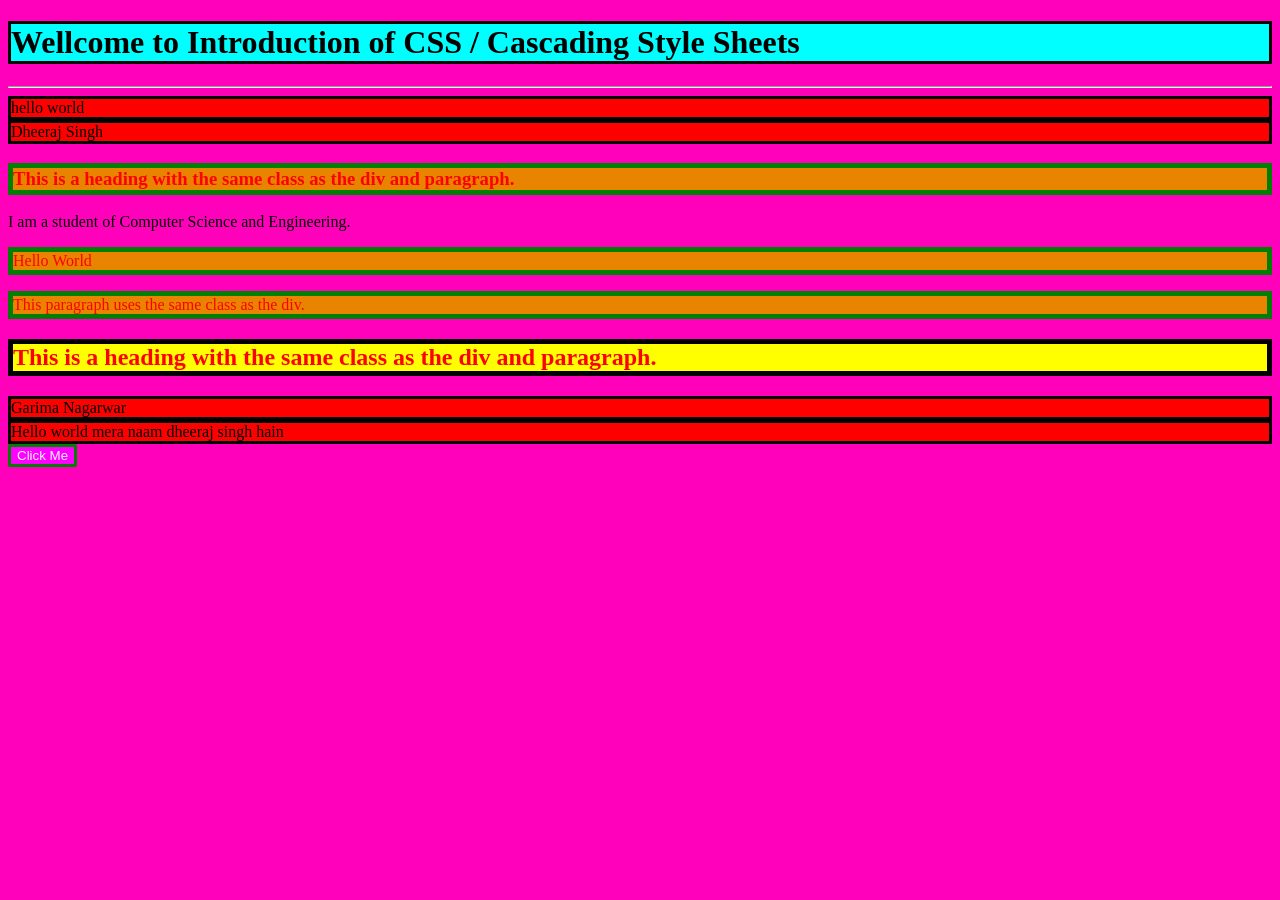
<file: introToCSS/index.html>
<!DOCTYPE html>
<html lang="en">
<head>
    <meta charset="UTF-8">
    <meta name="viewport" content="width=device-width, initial-scale=1.0">
    <title>Document</title>
    <link rel="stylesheet" href="style.css">
</head>
<body>
    <h1>Wellcome to Introduction of CSS  /  Cascading Style Sheets</h1><hr>  
    <div>
        hello world
    </div>
    <div>
        Dheeraj Singh
    </div>
    <h3 class="abc" id="Head3">This is a heading with the same class as the div and paragraph.</h3>
    <p>I am a student of Computer Science and Engineering.</p>
    <div class="abc">Hello World</div>
    <p class="abc">This paragraph uses the same class as the div.</p>

    <h2 class="abc" id="head1" style="background-color: yellow;">This is a heading with the same class as the div and paragraph.</h2>
    <div>Garima Nagarwar</div>

    <div class="dee">Hello world mera naam  dheeraj singh hain</div>
    <button  id="newButton">Click Me</button>
        
</body>
</html>
</file>
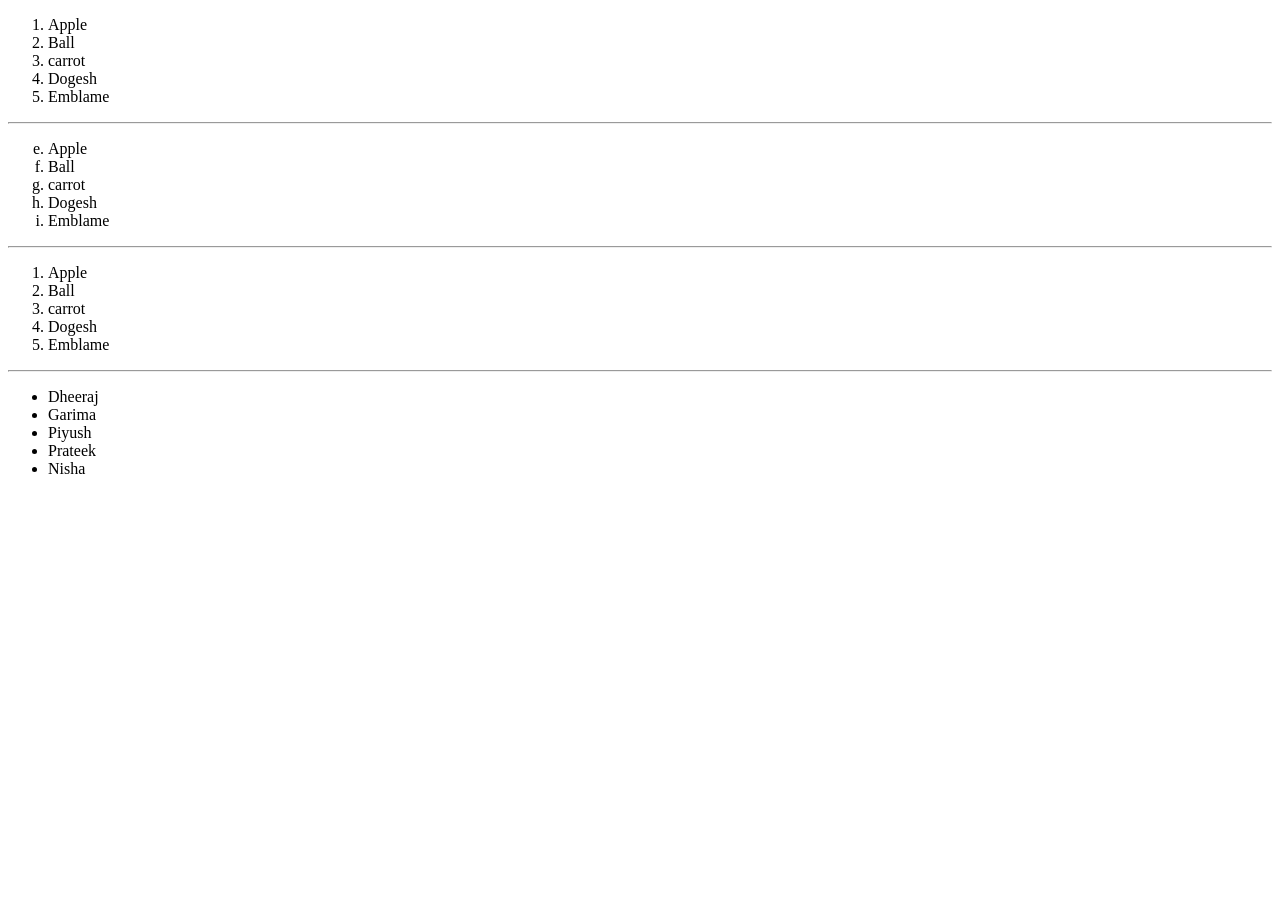
<file: basichtml/listhtml/index.html>
<!DOCTYPE html>
<html lang="en">
<head>
    <meta charset="UTF-8">
    <meta name="viewport" content="width=device-width, initial-scale=1.0">
    <title>Document</title>
</head>
<body>
    <ol>
        <li>Apple</li>
        <li>Ball</li>
        <li>carrot</li>
        <li>Dogesh</li>
        <li>Emblame</li>
    </ol>
    <hr>


    <ol type="a" start="5">
        <li>Apple</li>
        <li>Ball</li>
        <li>carrot</li>
        <li>Dogesh</li>
        <li>Emblame</li>
    </ol>
    <hr>


    <ol>
        <li>Apple</li>
        <li>Ball</li>
        <li>carrot</li>
        <li>Dogesh</li>
        <li>Emblame</li>
    </ol>
    <hr>

    <ul type="disc">
        <li>Dheeraj</li>
        <li>Garima</li>
        <li>Piyush</li>
        <li>Prateek</li>
        <li>Nisha</li>
    </ul>

    
</body>
</html>
</file>
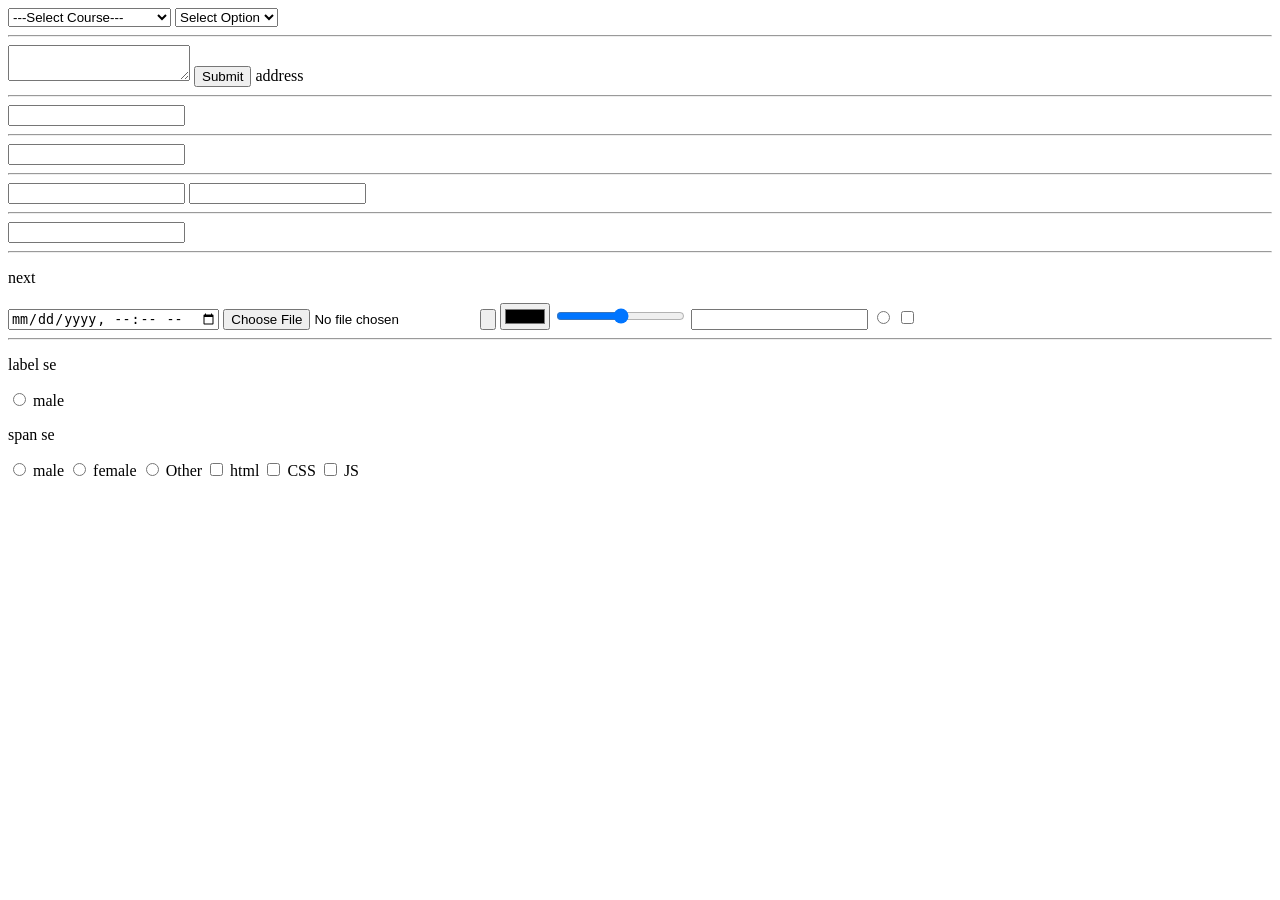
<file: basichtml/listhtml/table/form/index.html>
<!DOCTYPE html>
<html lang="en">
<head>
    <meta charset="UTF-8">
    <meta name="viewport" content="width=device-width, initial-scale=1.0">
    <title>Dheeraj</title>
</head>
<body>
    <select>
        <option value="">---Select Course---</option>
        <option value="">Full Stack Development</option>
        <option value="">Java Developer</option>
        <option value="">Python Developer</option>
       
    </select>

    <select name="City" id="city">
        <option value="">Select Option</option>
        <option value="Bpl">Bhopal</option>
        <option value="Idr">Indore</option>
        <option value="jpl">Jabalpur</option>
    </select>
    <hr>
    <textarea name="address" id="address"></textarea>
    <button>Submit</button>

    <label for="address">address</label>
    <br>
    <hr>
    <input type="text"><hr>
    <input type="password"><hr>
    <input type="email">
    <input type="number"><hr>
    <input type="search"><hr>
<p>next</p>
    <input type="datetime-local">
    <input type="file">
    <input type="button">
    <input type="color">
    <input type="range">
    <input type="url">
    <input type="radio">
    <input type="checkbox">
    <br>
    <hr>

    <p>label se</p>
    <input type="radio">
    <label for=""> male</label>
    <br>

    <p>span se</p>
    <input type="radio">
    <span>male</span>

    <input type="radio">
    <span>female</span> 

    <input type="radio">
    <span>Other</span>

    <input type="checkbox" name="Course" value="html">
    <span>html</span>

    <input type="checkbox" name="Course" value="CSS">
    <span>CSS</span>

    <input type="checkbox" name="Course" value="Js">
    <span>JS</span>





</body>
</html>
</file>
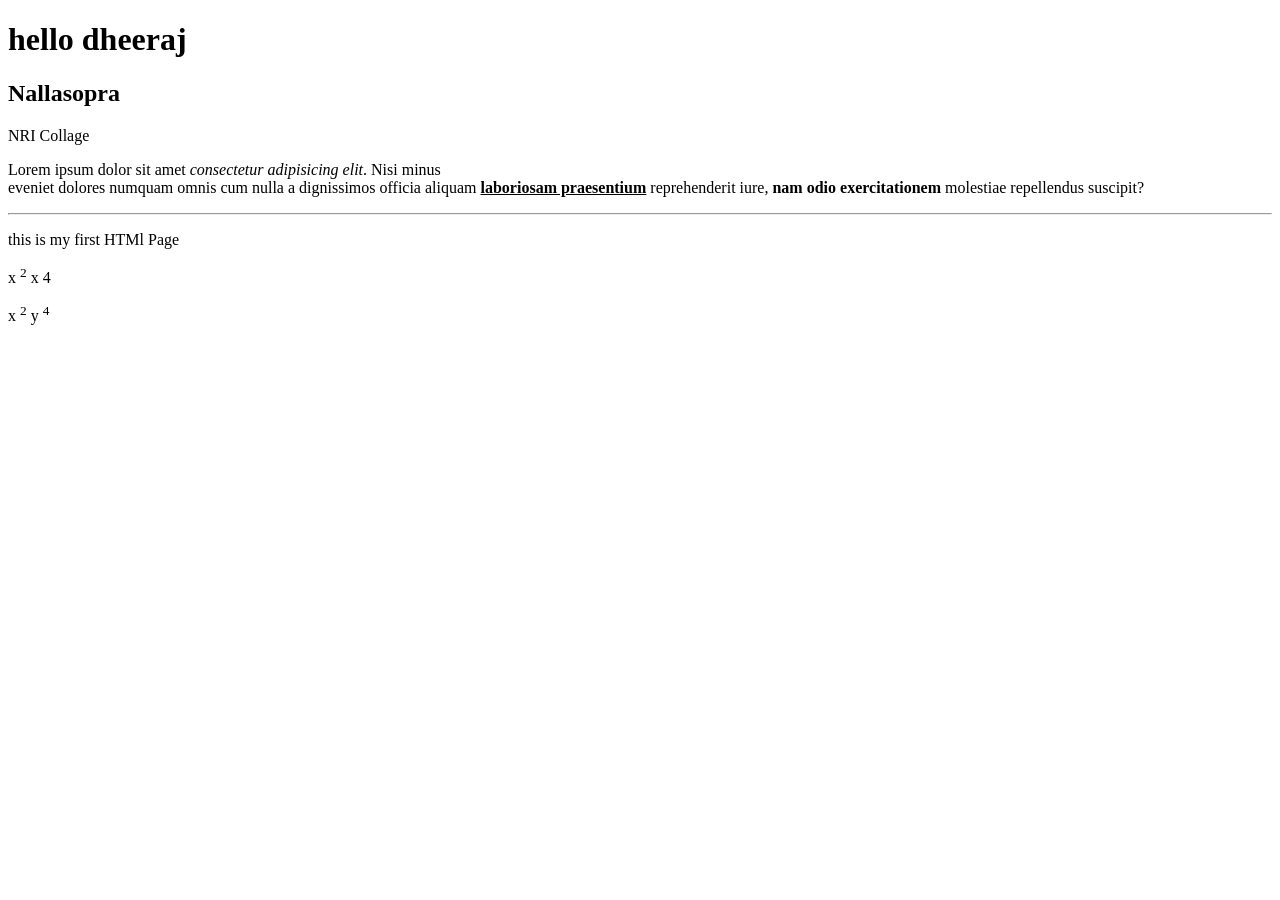
<file: basichtml/demo.html>
<!doctype html>
<html lang="en">
  <head>
    <meta charset="UTF-8" />
    <meta name="viewport" content="width=device-width, initial-scale=1.0" />
    <title>Document</title>
  </head>
  <body>
    <h1>hello dheeraj</h1>
    <h2>Nallasopra</h2>
    <p>NRI Collage</p>
    <p>
      Lorem ipsum dolor sit amet <i>consectetur adipisicing elit</i>. Nisi minus</br>
      eveniet dolores numquam omnis cum nulla a dignissimos officia aliquam
     <b><u>laboriosam praesentium</u></b>  reprehenderit iure, <b>nam odio exercitationem</b>
      molestiae repellendus suscipit?<hr>
    </p>
    this is my first HTMl Page


    <p>x <sup>2</sup> x 4</p>
    <p> x <sup>2</sup> y <sup>4</sub></p>
  </body>
</html>
</file>
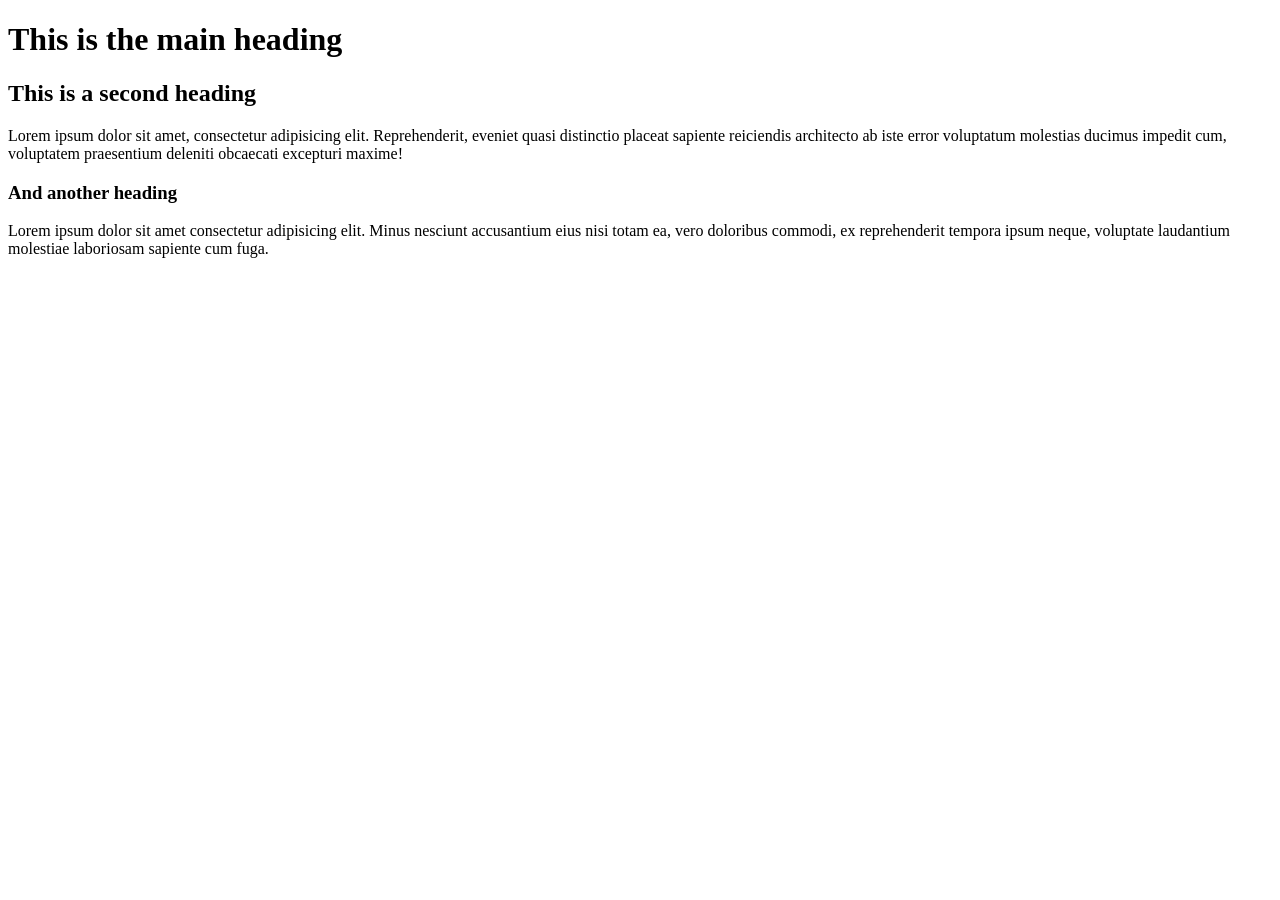
<file: basichtml/ricrSheetFirst.html>
<!doctype html>
<html lang="en">
  <head>
    <meta charset="UTF-8" />
    <meta name="viewport" content="width=device-width, initial-scale=1.0" />
    <title>Document</title>
  </head>
  <body>
    <h1>This is the main heading</h1>
    <h2>This is a second heading</h2>
    <p>
      Lorem ipsum dolor sit amet, consectetur adipisicing elit. Reprehenderit,
      eveniet quasi distinctio placeat sapiente reiciendis architecto ab iste
      error voluptatum molestias ducimus impedit cum, voluptatem praesentium
      deleniti obcaecati excepturi maxime!
    </p>

    <h3>And another heading</h3>
    <p>
      Lorem ipsum dolor sit amet consectetur adipisicing elit. Minus nesciunt
      accusantium eius nisi totam ea, vero doloribus commodi, ex reprehenderit
      tempora ipsum neque, voluptate laudantium molestiae laboriosam sapiente
      cum fuga.
    </p>
  </body>
</html>
</file>
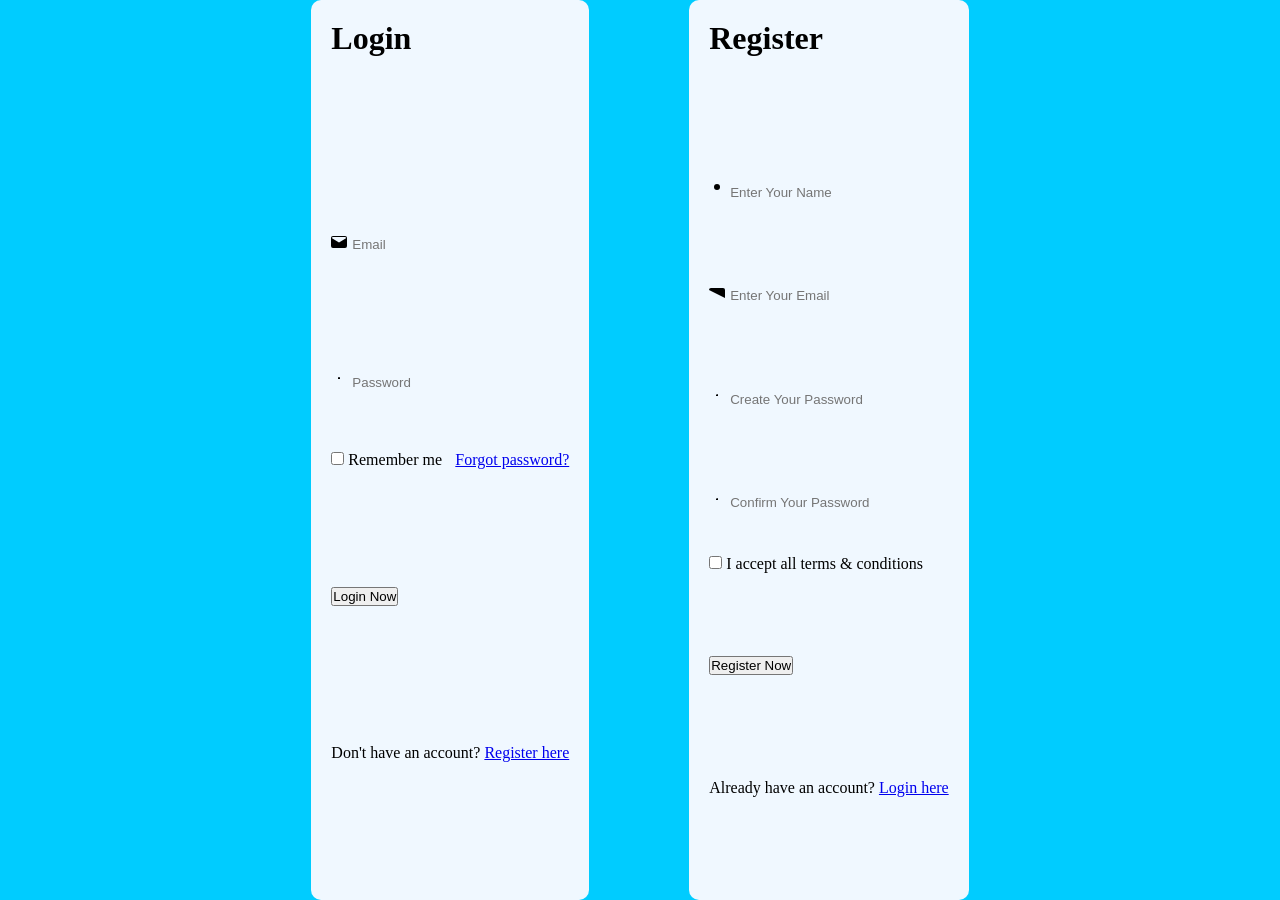
<file: introToCSS/csspractice.html>
<!doctype html>
<html lang="en">
<head>
  <meta charset="UTF-8" />
  <meta name="viewport" content="width=device-width, initial-scale=1.0" />
  <title>Login-Register</title>
  <link rel="stylesheet" href="csspractice.css" />
</head>

<body>

<div id="main">
  <div class="card" id="login">
    <h1>Login</h1>

    <div class="form-field">
      <span>
        <svg xmlns="http://www.w3.org/2000/svg" width="16" height="16" fill="currentColor" class="bi bi-envelope" viewBox="0 0 16 16">
          <path d="M0 4a2 2 0 0 1 2-2h12a2 2 0 0 1 2 2v8a2 2 0 0 1-2 2H2a2 2 0 0 1-2-2zm2-1a1 1 0 0 0-1 1v.217l7 4.2 7-4.2V4a1 1 0 0 0-1-1z"/>
        </svg>
      </span>
      <input type="email" placeholder="Email" />
    </div>

    <div class="form-field">
      <span>
        <svg xmlns="http://www.w3.org/2000/svg" width="16" height="16" fill="currentColor" class="bi bi-file-lock2" viewBox="0 0 16 16">
          <path d="M8 5a1 1 0 0 1 1 1v1H7V6a1 1 0 0 1 1-1"/>
        </svg>
      </span>
      <input type="password" placeholder="Password" />
    </div>

    <div class="terms">
      <div>
        <input type="checkbox" name="rememberMe" id="rememberMe" />
        <span>Remember me</span>
      </div>
      <a href="#">Forgot password?</a>
    </div>

    <div class="SubmitButton">
      <button id="loginNow">Login Now</button>
    </div>

    <div class="referenceLink">
      <p>Don't have an account? <a href="#">Register here</a></p>
    </div>

  </div>



  <div class="card" id="register">

    <h1>Register</h1>

    <div class="form-field">
      <span>
        <svg xmlns="http://www.w3.org/2000/svg" width="16" height="16" fill="currentColor" class="bi bi-person" viewBox="0 0 16 16">
          <path d="M8 8a3 3 0 1 0 0-6 3 3 0 0 0 0 6"/>
        </svg>
      </span>
      <input type="text" placeholder="Enter Your Name" />
    </div>

    <div class="form-field">
      <span>
        <svg xmlns="http://www.w3.org/2000/svg" width="16" height="16" fill="currentColor" class="bi bi-envelope" viewBox="0 0 16 16">
          <path d="M0 4a2 2 0 0 1 2-2h12a2 2 0 0 1 2 2v8"/>
        </svg>
      </span>
      <input type="email" placeholder="Enter Your Email" />
    </div>

    <div class="form-field">
      <span>
        <svg xmlns="http://www.w3.org/2000/svg" width="16" height="16" fill="currentColor" class="bi bi-file-lock2" viewBox="0 0 16 16">
          <path d="M8 5a1 1 0 0 1 1 1v1H7V6"/>
        </svg>
      </span>
      <input type="password" placeholder="Create Your Password" />
    </div>

    <div class="form-field">
      <span>
        <svg xmlns="http://www.w3.org/2000/svg" width="16" height="16" fill="currentColor" class="bi bi-file-lock2" viewBox="0 0 16 16">
          <path d="M8 5a1 1 0 0 1 1 1v1H7V6"/>
        </svg>
      </span>
      <input type="password" placeholder="Confirm Your Password" />
    </div>

    <div class="terms">
      <div>
        <input type="checkbox" name="rememberMe" />
        <span>I accept all terms & conditions</span>
      </div>
    </div>

    <div class="SubmitButton">
      <button id="registerNow">Register Now</button>
    </div>

    <div class="referenceLink">
      <p>Already have an account? <a href="#">Login here</a></p>
    </div>

  </div>

</div>

</body>
</html>
</file>
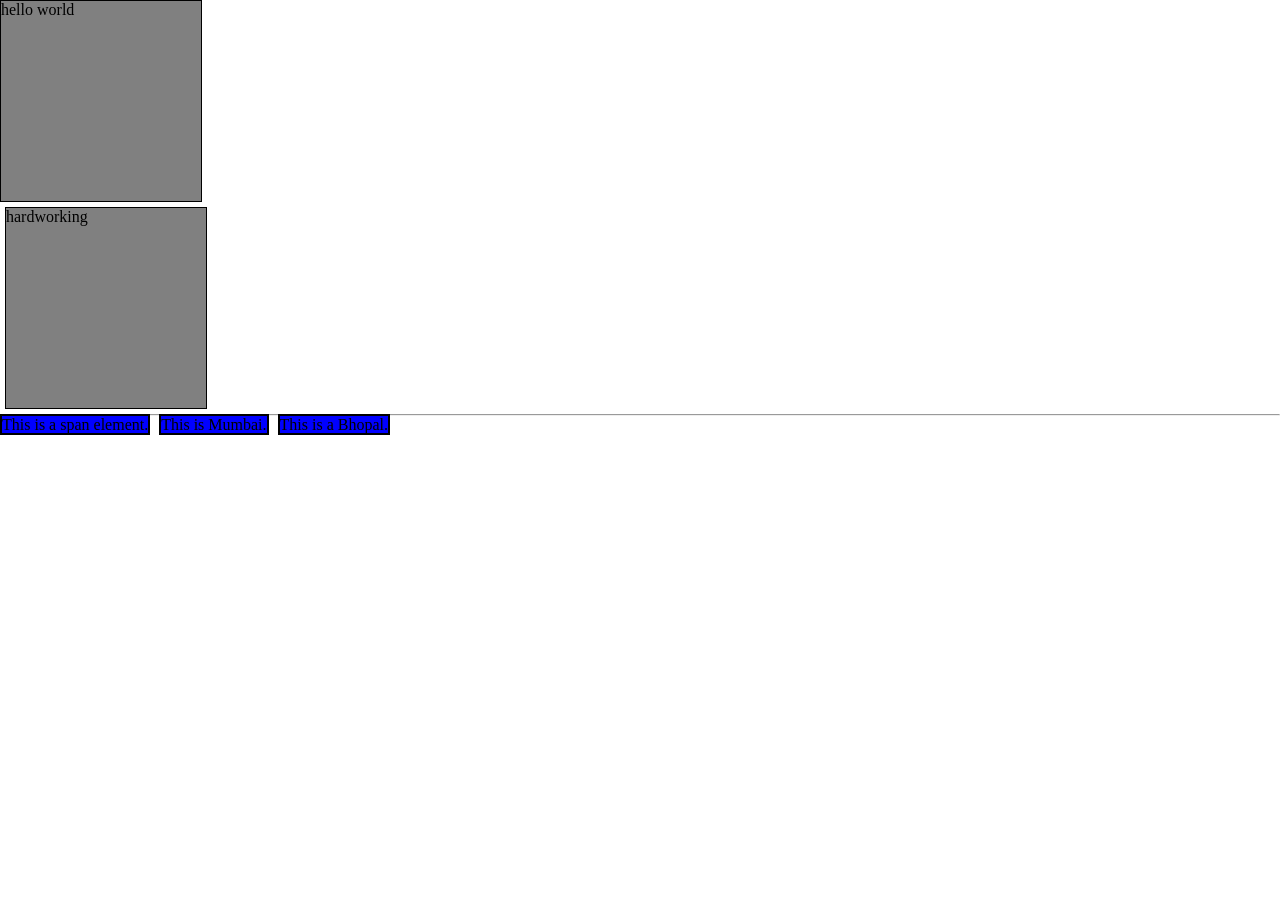
<file: introToCSS/display.html>
<!DOCTYPE html>
<html lang="en">
<head>
    <meta charset="UTF-8">
    <meta name="viewport" content="width=device-width, initial-scale=1.0">
    <title>Document</title>
</head>
<link rel="stylesheet" href="display.css">
<body>

    <div id="mydiv" class="abc">hello world</div>
    <div id="mydiv1" class="abc">hardworking</div>
    <div id="mydiv2" class="abc">hello Dheeraj</div>
    <hr>


    <span id="myspan" class="abcd">This is a span element.</span>
     <span id="myspan1" class="abcd">This is Mumbai.</span>
      <span id="myspan2" class="abcd">This is a Bhopal.</span>
    
</body>
</html>
</file>
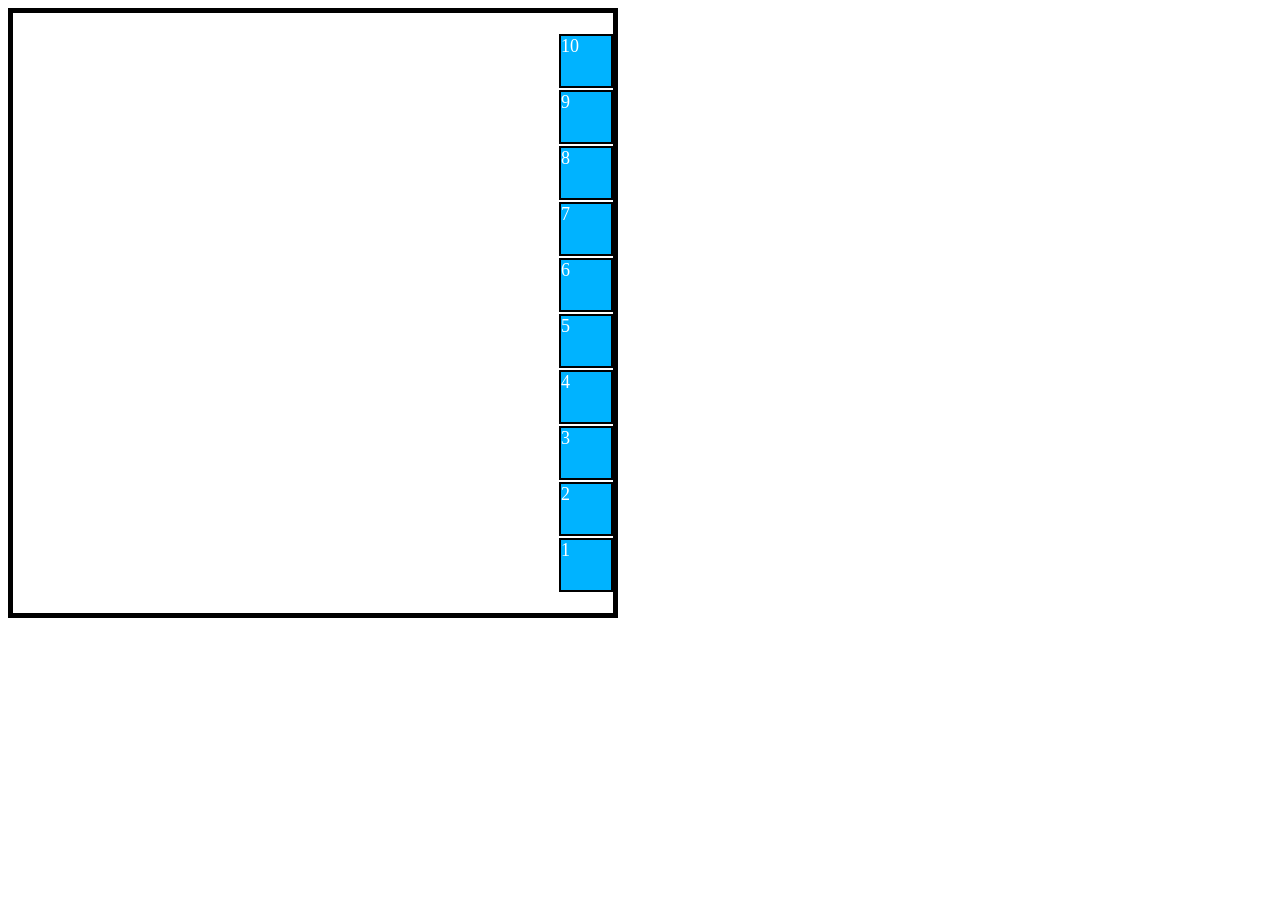
<file: introToCSS/flex.html>
<!DOCTYPE html>
<html lang="en">
<head>
    <meta charset="UTF-8">
    <meta name="viewport" content="width=device-width, initial-scale=1.0">
    <title>Document</title>
</head>
<link rel="stylesheet" href="flex.css">
<body>
     <div id="parent1">
        <div class="child1">1</div>
        <div class="child1">2</div>
        <div class="child1">3</div>
        <div class="child1">4</div>
        <div class="child1">5</div>
        <div class="child1">6</div>
        <div class="child1">7</div>
        <div class="child1">8</div>
        <div class="child1">9</div>
        <div class="child1">10</div>
     </div>
</body>
</html>
</file>
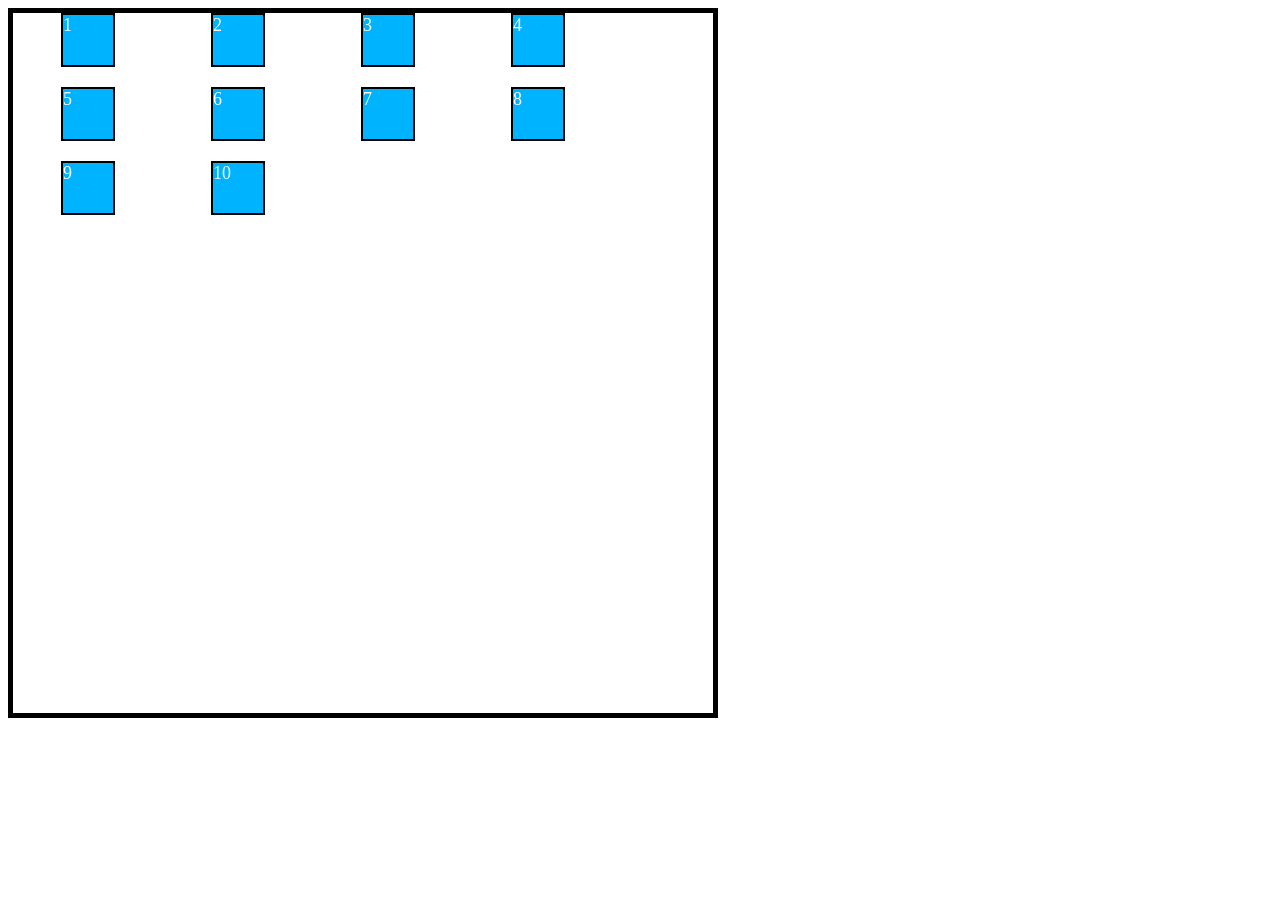
<file: introToCSS/grid.html>
<!DOCTYPE html>
<html lang="en">
<head>
    <meta charset="UTF-8">
    <meta name="viewport" content="width=device-width, initial-scale=1.0">
    <title>Document</title>
    <link rel="stylesheet" href="grid.css">
</head>
<body>
    <div id="grandparent">
     <div id="parent1">
        <div class="child1">1</div>
        <div class="child1">2</div>
        <div class="child1">3</div>
        <div class="child1">4</div>
        <div class="child1">5</div>
        <div class="child1">6</div>
        <div class="child1">7</div>
        <div class="child1">8</div>
        <div class="child1">9</div>
        <div class="child1">10</div>
     </div>
     </div>
</body>
</html>
</file>
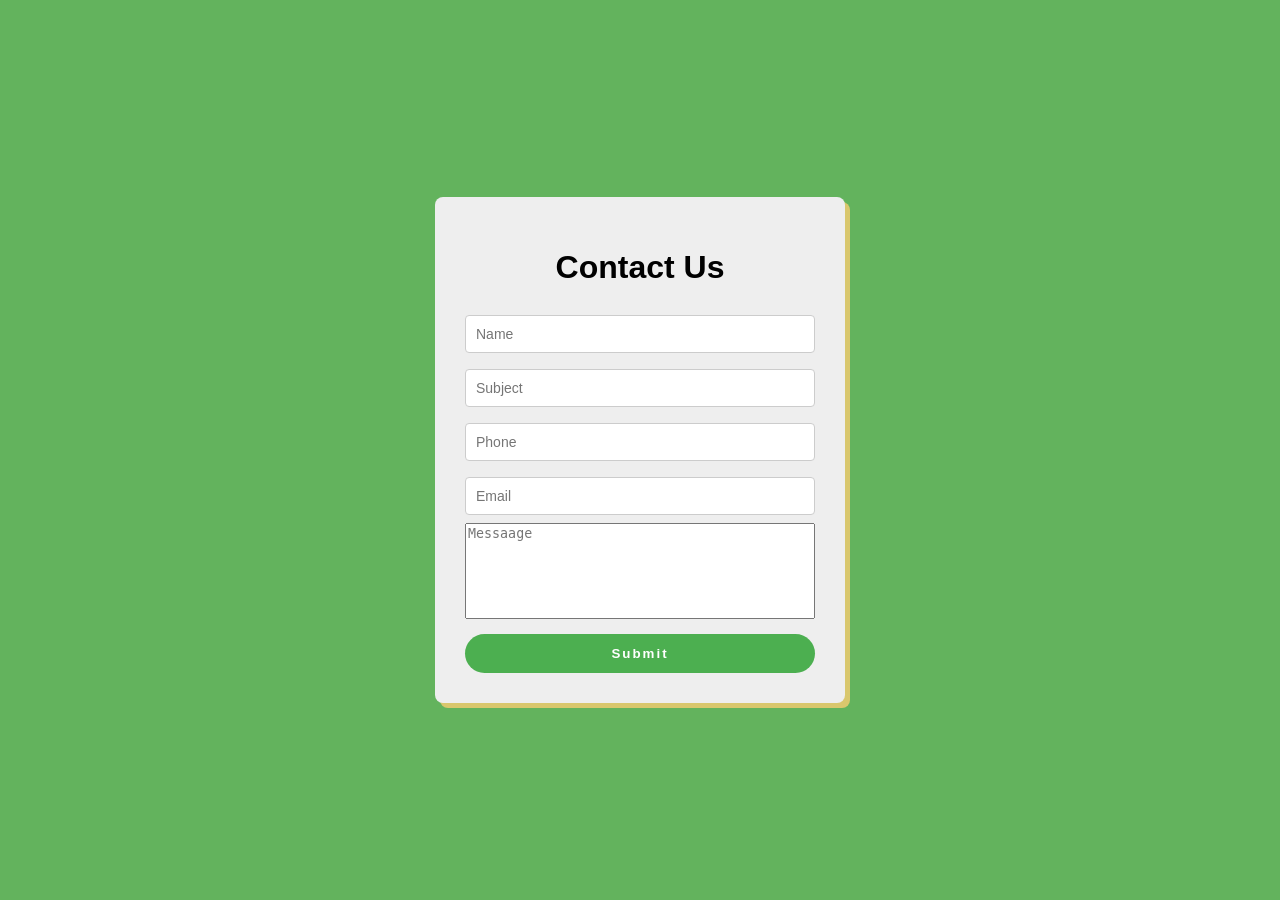
<file: introToCSS/hw.html>
<!DOCTYPE html>
<html lang="en">
<head>
    <meta charset="UTF-8">
    <meta name="viewport" content="width=device-width, initial-scale=1.0">
    <title>Contact form</title>
</head>
        <link rel="stylesheet" href="hw.css">
<body>
    <div class="form-box">
    <h1>Contact Us</h1>
    <form>
    
        <input type="text" placeholder="Name">

        <input type="text" placeholder="Subject">

        <input type="tel" placeholder="Phone">

        <input type="email" placeholder="Email">

        <textarea placeholder="Messaage"></textarea>
        <button type="submit">Submit</button>
    </form>
    </div>
    
    </table>
</body>
</html>
</file>
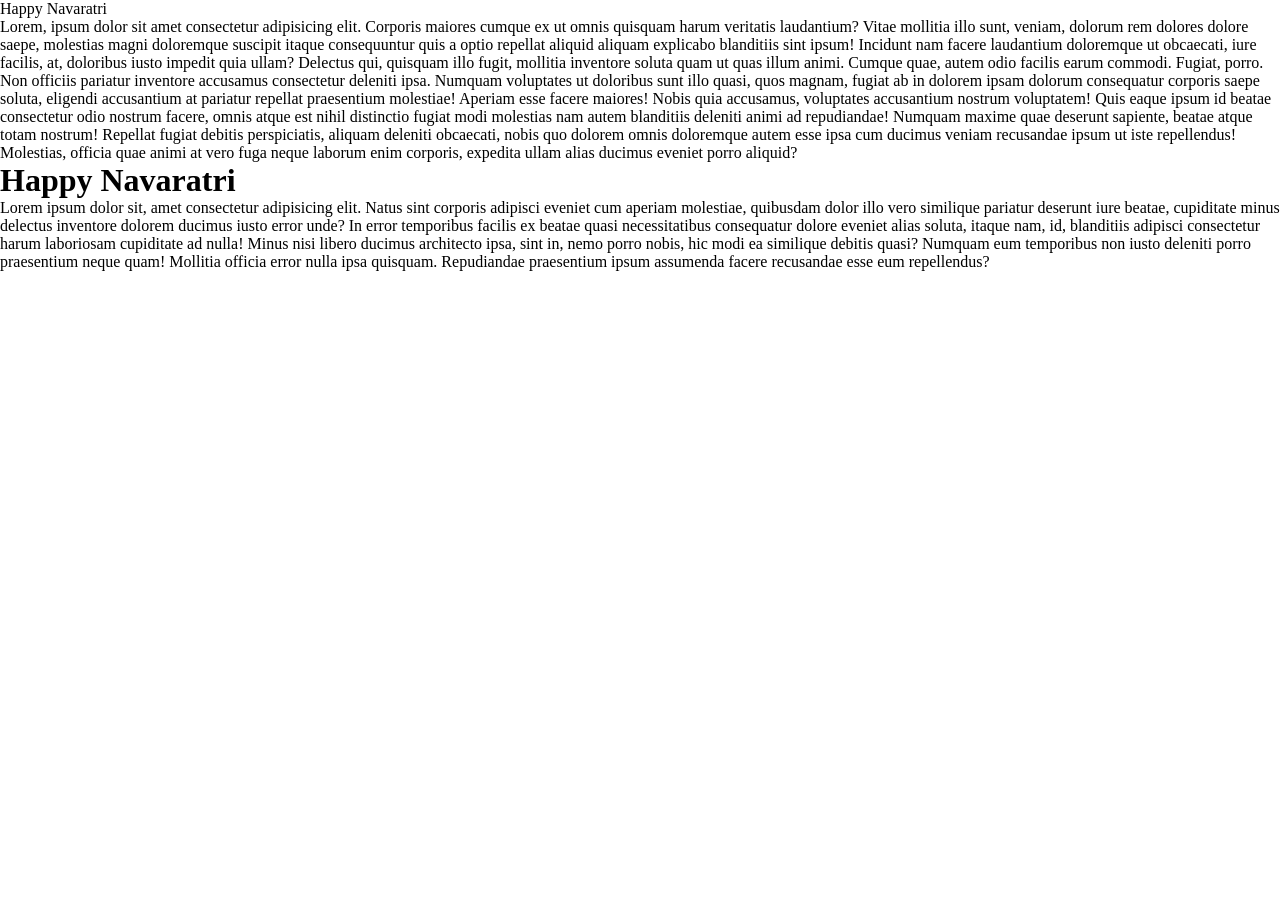
<file: introToCSS/position.html>
<!doctype html>
<html lang="en">
  <head>
    <meta charset="UTF-8" />
    <meta name="viewport" content="width=device-width, initial-scale=1.0" />
    <title>Document</title>
    <link rel="stylesheet" href="position.css" />
  </head>
  <body>
    <div class="main">
      <div>Happy Navaratri</div>
      <p>
        Lorem, ipsum dolor sit amet consectetur adipisicing elit. Corporis
        maiores cumque ex ut omnis quisquam harum veritatis laudantium? Vitae
        mollitia illo sunt, veniam, dolorum rem dolores dolore saepe, molestias
        magni doloremque suscipit itaque consequuntur quis a optio repellat
        aliquid aliquam explicabo blanditiis sint ipsum! Incidunt nam facere
        laudantium doloremque ut obcaecati, iure facilis, at, doloribus iusto
        impedit quia ullam? Delectus qui, quisquam illo fugit, mollitia
        inventore soluta quam ut quas illum animi. Cumque quae, autem odio
        facilis earum commodi. Fugiat, porro. Non officiis pariatur inventore
        accusamus consectetur deleniti ipsa. Numquam voluptates ut doloribus
        sunt illo quasi, quos magnam, fugiat ab in dolorem ipsam dolorum
        consequatur corporis saepe soluta, eligendi accusantium at pariatur
        repellat praesentium molestiae! Aperiam esse facere maiores! Nobis quia
        accusamus, voluptates accusantium nostrum voluptatem! Quis eaque ipsum
        id beatae consectetur odio nostrum facere, omnis atque est nihil
        distinctio fugiat modi molestias nam autem blanditiis deleniti animi ad
        repudiandae! Numquam maxime quae deserunt sapiente, beatae atque totam
        nostrum! Repellat fugiat debitis perspiciatis, aliquam deleniti
        obcaecati, nobis quo dolorem omnis doloremque autem esse ipsa cum
        ducimus veniam recusandae ipsum ut iste repellendus! Molestias, officia
        quae animi at vero fuga neque laborum enim corporis, expedita ullam
        alias ducimus eveniet porro aliquid?
      </p>
    </div>

    <div class="posi2">
      <h1>Happy Navaratri</h1>
    </div>
    <p>
      Lorem ipsum dolor sit, amet consectetur adipisicing elit. Natus sint
      corporis adipisci eveniet cum aperiam molestiae, quibusdam dolor illo vero
      similique pariatur deserunt iure beatae, cupiditate minus delectus
      inventore dolorem ducimus iusto error unde? In error temporibus facilis ex
      beatae quasi necessitatibus consequatur dolore eveniet alias soluta,
      itaque nam, id, blanditiis adipisci consectetur harum laboriosam
      cupiditate ad nulla! Minus nisi libero ducimus architecto ipsa, sint in,
      nemo porro nobis, hic modi ea similique debitis quasi? Numquam eum
      temporibus non iusto deleniti porro praesentium neque quam! Mollitia
      officia error nulla ipsa quisquam. Repudiandae praesentium ipsum assumenda
      facere recusandae esse eum repellendus?
    </p>
  </body>
</html>
</file>
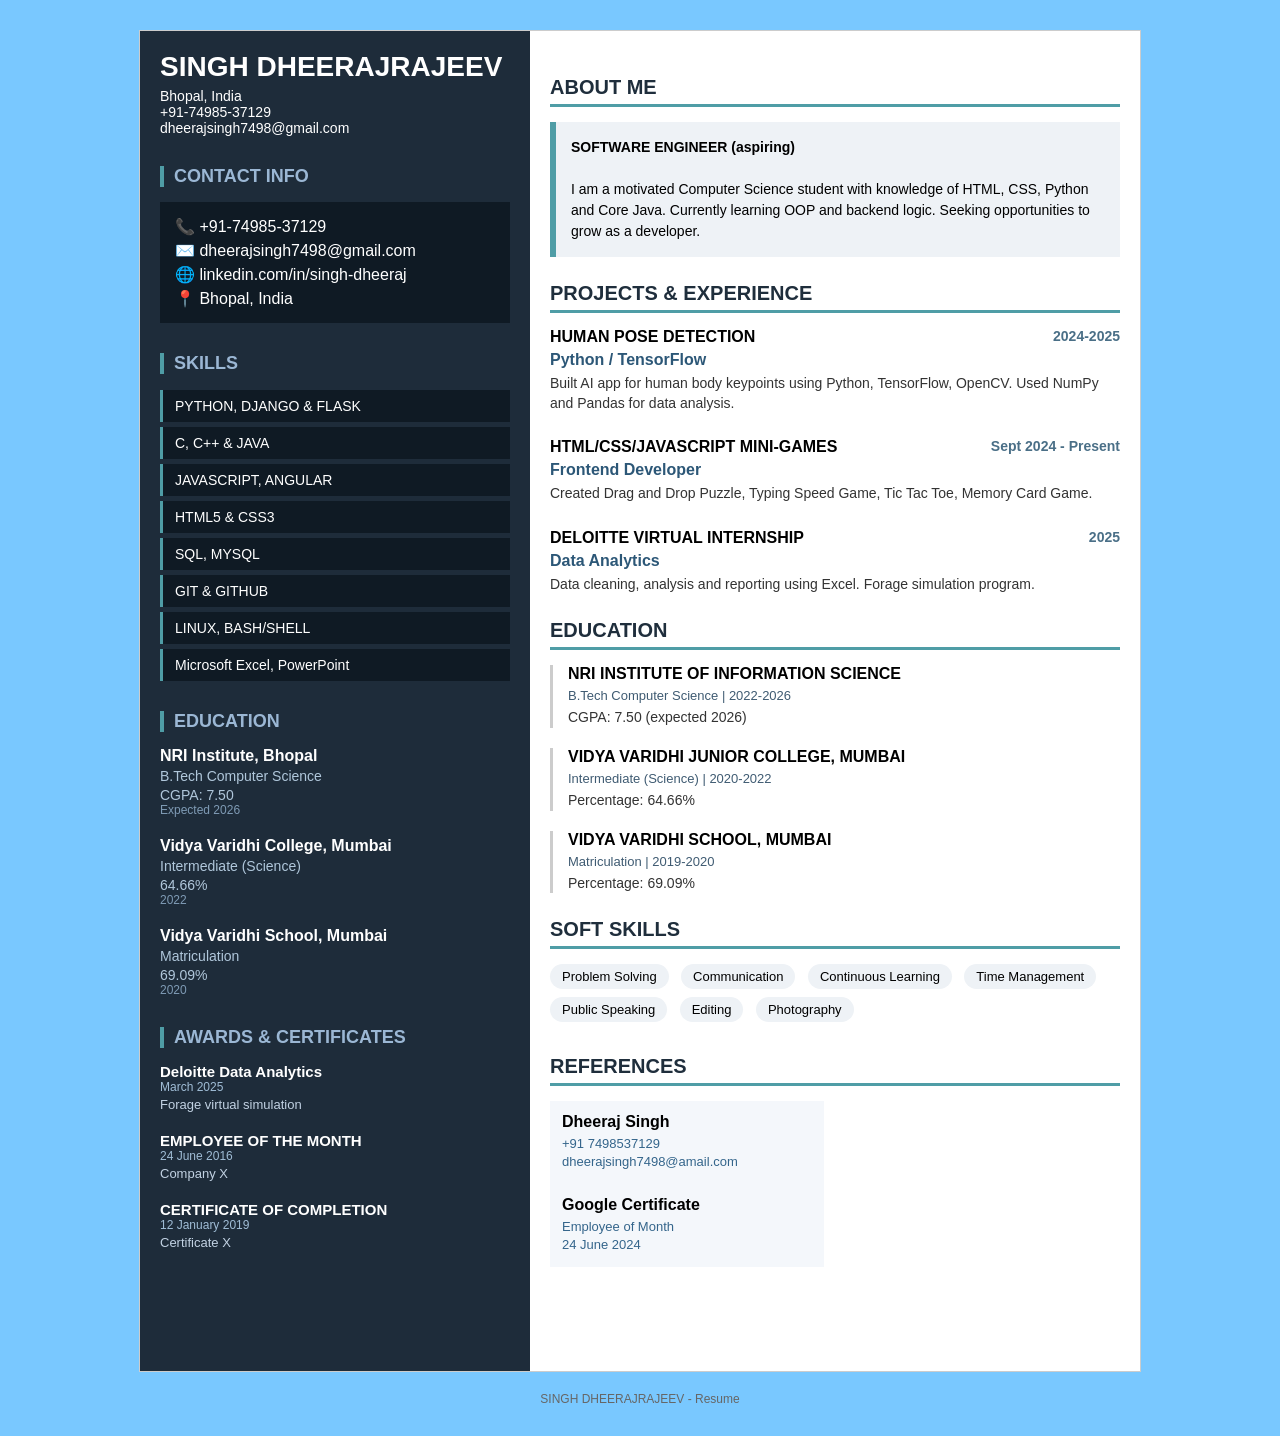
<file: introToCSS/resume.html>
<!doctype html>
<html>
  <head>
    <title>My Resume</title>
    <link rel="stylesheet" href="resume.css" />
  </head>
  <body>
    <div class="main-box">
      <div class="left-side">
        <div class="my-name">SINGH DHEERAJRAJEEV</div>
        <div style="font-size: 14px; margin-top: 5px">Bhopal, India</div>
        <div style="font-size: 14px">+91-74985-37129</div>
        <div style="font-size: 14px; margin-bottom: 15px">
          dheerajsingh7498@gmail.com
        </div>

        <div class="heading-left">CONTACT INFO</div>
        <div class="contact-box">
          <div style="margin-bottom: 5px">📞 +91-74985-37129</div>
          <div style="margin-bottom: 5px">✉️ dheerajsingh7498@gmail.com</div>
          <div style="margin-bottom: 5px">🌐 linkedin.com/in/singh-dheeraj</div>
          <div>📍 Bhopal, India</div>
        </div>

        <div class="heading-left">SKILLS</div>
        <ul class="skills-list">
          <li>PYTHON, DJANGO & FLASK</li>
          <li>C, C++ & JAVA</li>
          <li>JAVASCRIPT, ANGULAR</li>
          <li>HTML5 & CSS3</li>
          <li>SQL, MYSQL</li>
          <li>GIT & GITHUB</li>
          <li>LINUX, BASH/SHELL</li>
          <li>Microsoft Excel, PowerPoint</li>
        </ul>

        <div class="heading-left">EDUCATION</div>

        <div class="edu-item">
          <div class="edu-title">NRI Institute, Bhopal</div>
          <div class="edu-detail">B.Tech Computer Science</div>
          <div class="edu-detail">CGPA: 7.50</div>
          <div class="edu-date">Expected 2026</div>
        </div>

        <div class="edu-item">
          <div class="edu-title">Vidya Varidhi College, Mumbai</div>
          <div class="edu-detail">Intermediate (Science)</div>
          <div class="edu-detail">64.66%</div>
          <div class="edu-date">2022</div>
        </div>

        <div class="edu-item">
          <div class="edu-title">Vidya Varidhi School, Mumbai</div>
          <div class="edu-detail">Matriculation</div>
          <div class="edu-detail">69.09%</div>
          <div class="edu-date">2020</div>
        </div>

        <div class="heading-left">AWARDS & CERTIFICATES</div>

        <div class="award-item">
          <div class="award-name">Deloitte Data Analytics</div>
          <div class="award-date">March 2025</div>
          <div class="award-desc">Forage virtual simulation</div>
        </div>

        <div class="award-item">
          <div class="award-name">EMPLOYEE OF THE MONTH</div>
          <div class="award-date">24 June 2016</div>
          <div class="award-desc">Company X</div>
        </div>

        <div class="award-item">
          <div class="award-name">CERTIFICATE OF COMPLETION</div>
          <div class="award-date">12 January 2019</div>
          <div class="award-desc">Certificate X</div>
        </div>
      </div>

      <div class="right-side">
        <div class="heading-right">ABOUT ME</div>

        <div class="summary-box">
          <strong>SOFTWARE ENGINEER (aspiring)</strong><br /><br />
          I am a motivated Computer Science student with knowledge of HTML, CSS,
          Python and Core Java. Currently learning OOP and backend logic.
          Seeking opportunities to grow as a developer.
        </div>

        <div class="heading-right">PROJECTS & EXPERIENCE</div>

        <div class="exp-item">
          <div class="exp-header">
            <span class="exp-title">HUMAN POSE DETECTION</span>
            <span class="exp-date">2024-2025</span>
            <div style="clear: both"></div>
          </div>
          <div class="exp-role">Python / TensorFlow</div>
          <div class="exp-desc">
            Built AI app for human body keypoints using Python, TensorFlow,
            OpenCV. Used NumPy and Pandas for data analysis.
          </div>
        </div>

        <div class="exp-item">
          <div class="exp-header">
            <span class="exp-title">HTML/CSS/JAVASCRIPT MINI-GAMES</span>
            <span class="exp-date">Sept 2024 - Present</span>
            <div style="clear: both"></div>
          </div>
          <div class="exp-role">Frontend Developer</div>
          <div class="exp-desc">
            Created Drag and Drop Puzzle, Typing Speed Game, Tic Tac Toe, Memory
            Card Game.
          </div>
        </div>

        <div class="exp-item">
          <div class="exp-header">
            <span class="exp-title">DELOITTE VIRTUAL INTERNSHIP</span>
            <span class="exp-date">2025</span>
            <div style="clear: both"></div>
          </div>
          <div class="exp-role">Data Analytics</div>
          <div class="exp-desc">
            Data cleaning, analysis and reporting using Excel. Forage simulation
            program.
          </div>
        </div>

        <div class="heading-right">EDUCATION</div>

        <div class="edu-right-item">
          <div class="school">NRI INSTITUTE OF INFORMATION SCIENCE</div>
          <div class="school-meta">B.Tech Computer Science | 2022-2026</div>
          <div class="exp-desc">CGPA: 7.50 (expected 2026)</div>
        </div>

        <div class="edu-right-item">
          <div class="school">VIDYA VARIDHI JUNIOR COLLEGE, MUMBAI</div>
          <div class="school-meta">Intermediate (Science) | 2020-2022</div>
          <div class="exp-desc">Percentage: 64.66%</div>
        </div>

        <div class="edu-right-item">
          <div class="school">VIDYA VARIDHI SCHOOL, MUMBAI</div>
          <div class="school-meta">Matriculation | 2019-2020</div>
          <div class="exp-desc">Percentage: 69.09%</div>
        </div>

        <div class="heading-right">SOFT SKILLS</div>

        <div class="soft-box">
          <span class="skill-tag">Problem Solving</span>
          <span class="skill-tag">Communication</span>
          <span class="skill-tag">Continuous Learning</span>
          <span class="skill-tag">Time Management</span>
          <span class="skill-tag">Public Speaking</span>
          <span class="skill-tag">Editing</span>
          <span class="skill-tag">Photography</span>
        </div>

        <div class="heading-right">REFERENCES</div>

        <div class="ref-row" style="margin-top: 10px">
          <div class="ref-box">
            <div class="ref-name">Dheeraj Singh</div>
            <div class="ref-info">+91 7498537129</div>
            <div class="ref-info">dheerajsingh7498@amail.com</div>
          </div>

          <div class="ref-box">
            <div class="ref-name">Google Certificate</div>
            <div class="ref-info">Employee of Month</div>
            <div class="ref-info">24 June 2024</div>
          </div>
          <div style="clear: both"></div>
        </div>
      </div>

      <div class="clear"></div>
    </div>

    <div
      style="text-align: center; margin-top: 20px; font-size: 12px; color: #666"
    >
      SINGH DHEERAJRAJEEV - Resume
    </div>
  </body>
</html>
</file>
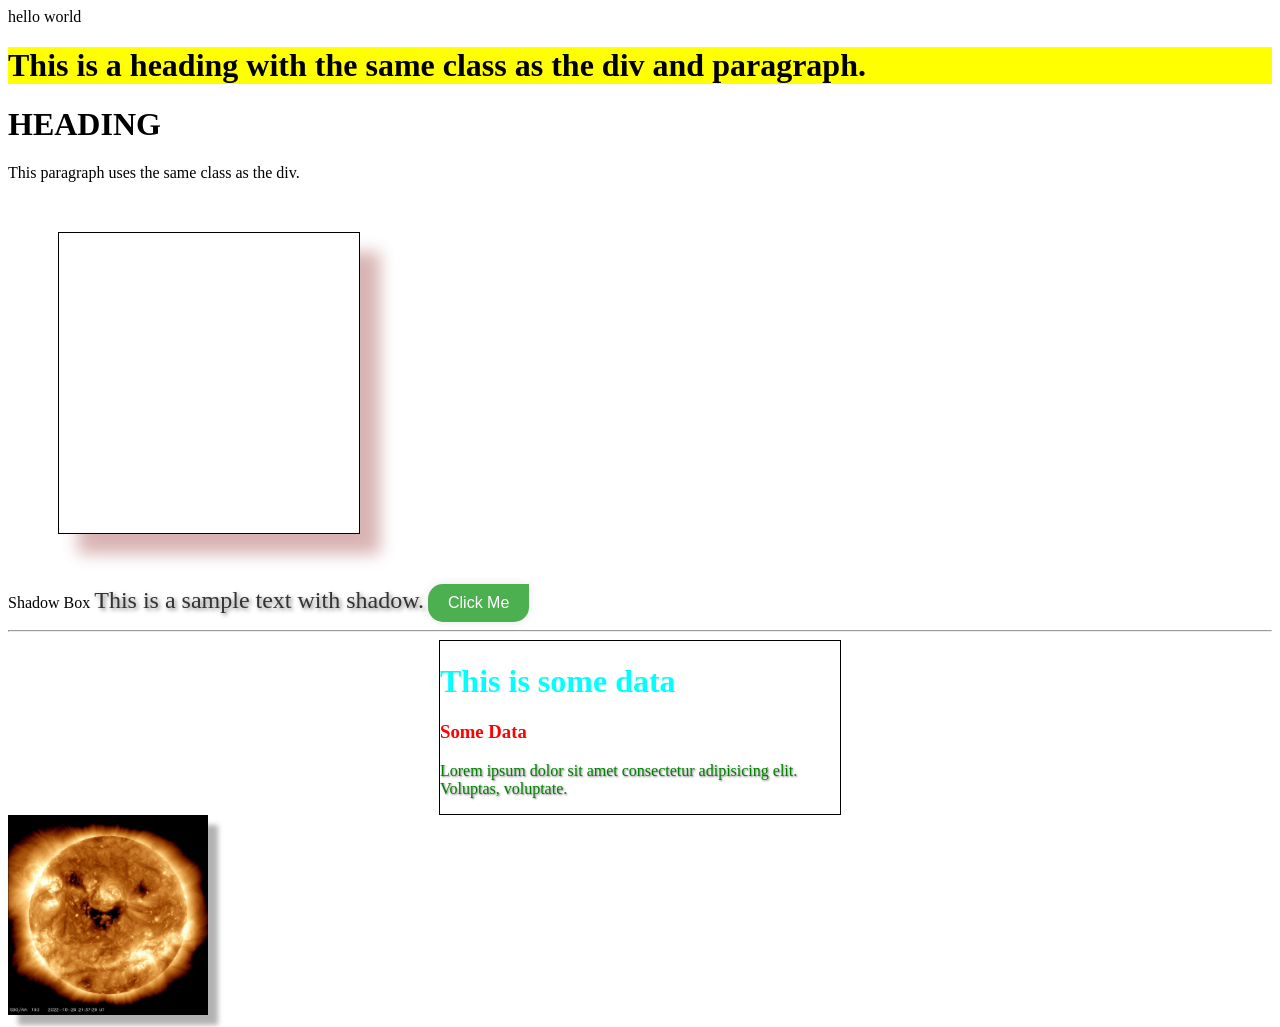
<file: introToCSS/shadow.html>
<!DOCTYPE html>
<html lang="en">
<head>
    <meta charset="UTF-8">
    <meta name="viewport" content="width=device-width, initial-scale=1.0">
    <title>Document</title>
    <link rel="stylesheet" href="shadow.css">
</head>
<body>

    <div class="abc">hello world</div>

    <h1 class="abc" id="head1" style="background-color: yellow;">This is a heading with the same class as the div and paragraph.</h1>
    <h1>HEADING</h1>
    <p class="abc">This paragraph uses the same class as the div.</p><hr
    
    <div id="box">Shadow Box</div>

    <span id="texsample">This is a sample text with shadow.</span>
    <button id="btn">Click Me</button>
    <hr>




    <div id="somedata">
        <h1>This is some data</h1>
        <h3>Some Data</h3>
        <p>Lorem ipsum dolor sit amet consectetur adipisicing elit. Voluptas, voluptate.</p>
    </div>
    <div>
        <img src="aman.png" alt="">
    </div>
    

</body>
</html>
</file>
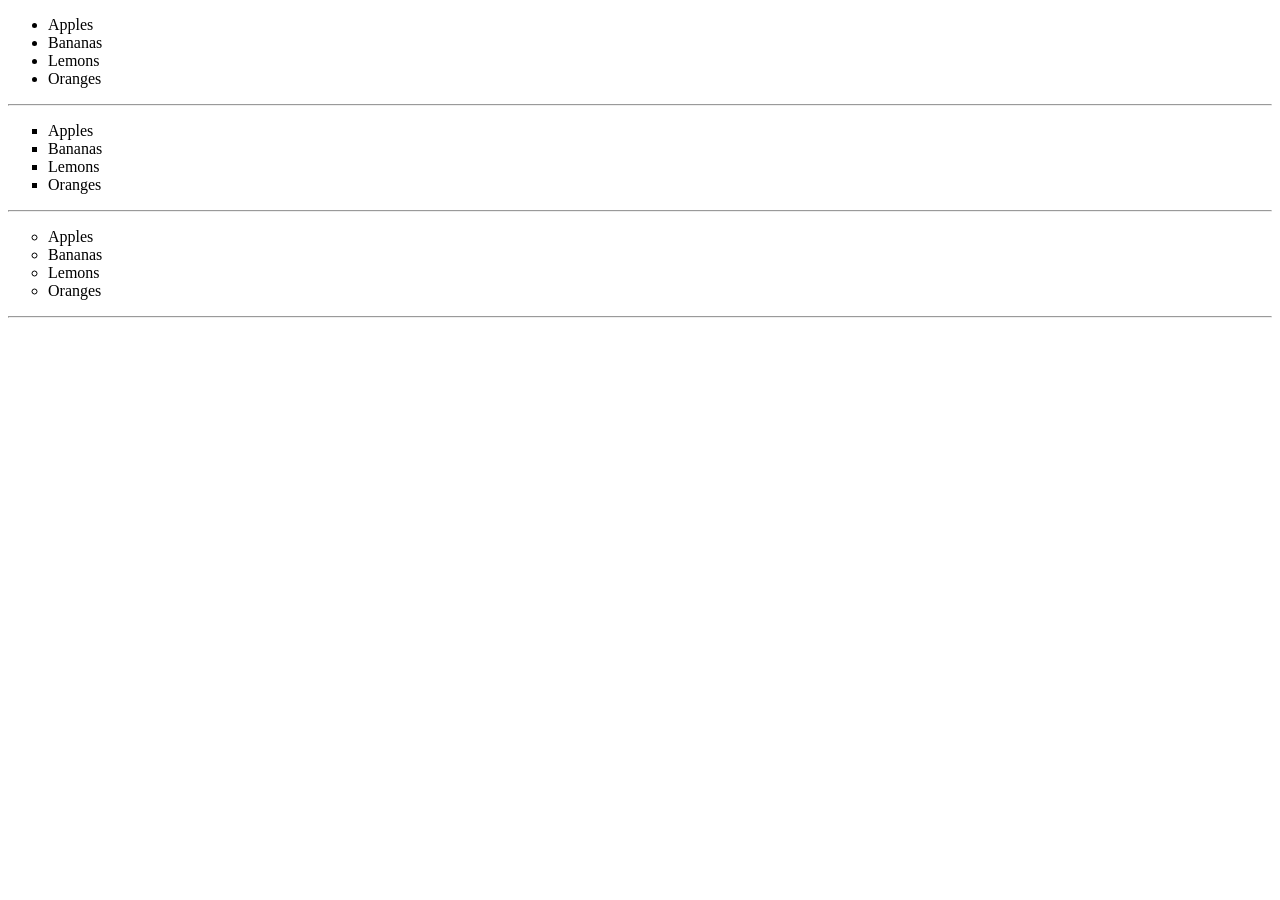
<file: basichtml/listhtml/task2.html>
<!DOCTYPE html>
<html lang="en">
<head>
    <meta charset="UTF-8">
    <meta name="viewport" content="width=device-width, initial-scale=1.0">
    <title>List</title>
</head>
<body>
    <ul types="disc">
        <li>Apples</li>
        <li>Bananas</li>
        <li>Lemons</li>
        <li>Oranges</li>
    </ul>
    <hr>

    

    <ul type="Square">
        
         <li>Apples</li>
        <li>Bananas</li>
        <li>Lemons</li>
        <li>Oranges</li>
    </ul>
    <hr>

    <ul type="circle">
        
         <li>Apples</li>
        <li>Bananas</li>
        <li>Lemons</li>
        <li>Oranges</li>
    </ul>
    <hr>


</body>
</html>
</file>
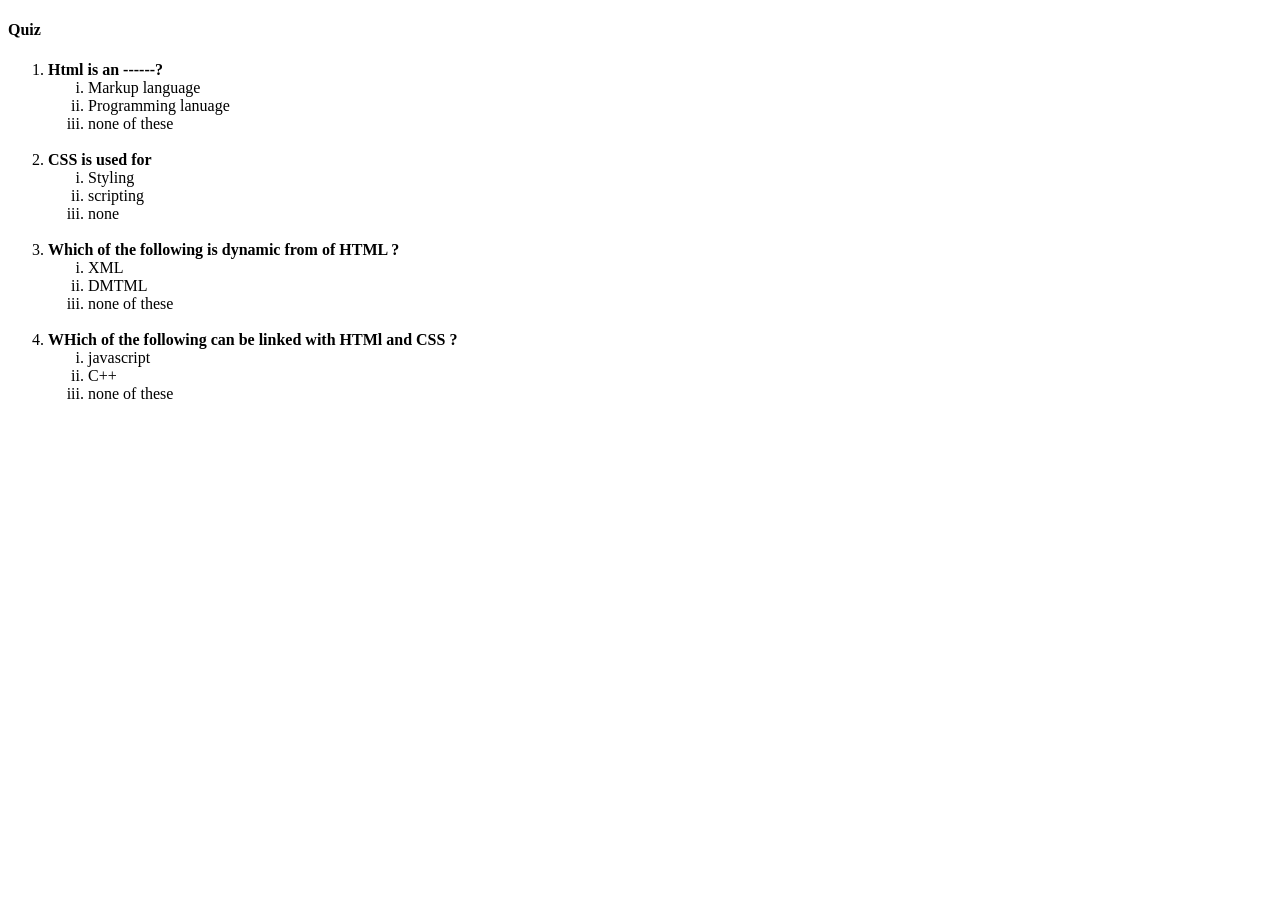
<file: basichtml/listhtml/task3.html>
<!DOCTYPE html>
<html lang="en">
<head>
    <meta charset="UTF-8">
    <meta name="viewport" content="width=device-width, initial-scale=1.0">
    <title>Document</title>
</head>
<body>
   <h4>Quiz</h4>
   <ol>
    <li><b>Html is an ------?</b></li>
    <ol type="i" >
        <li>Markup language</li>
        <li>Programming lanuage</li>
        <li>none of these</li>
    </ol>
        <br>

    
        <li><b>CSS is used for</b></li>
        <ol type="i" >
            <li>Styling</li>
            <li>scripting</li>
            <li>none</li>
        </ol>
        <br>


        <li><b>Which of the following is dynamic from of HTML ?</b></li>
        <ol type="i" >
            <li>XML</li>
            <li>DMTML</li>
            <li>none of these</li>
        </ol>
        <br>

        <li><b> WHich of the following can be linked with HTMl and CSS ?</b></li>
        <ol type="i" >
            <li>javascript</li>
            <li>C++</li>
            <li>none of these</li>
        </ol>









    </ol>




    


   
</body>
</html>
</file>
<file: introToCSS/style.css>
*{
    background-color: rgb(255, 0, 187);
    
}
/* this  for  alll  div selector */
div{
    background-color: aqua;
    border: 2px;
}
div{
    background-color: rgb(255, 0, 0);
    border: 3px solid black;
}
/* for class selector */
.abc{
    background-color: rgb(0, 255, 0);
    color: red;
    border: 5px solid green;
}
.abc{
    background-color: rgb(233, 132, 0);
}
h2{
    background-color: blue;
}
#head1{
    background-color: purple;
    border: 5px solid black;
}
h1{
    background-color: rgb(0, 255, 255);
    border: 3px solid black;
}
#newButton{
    margin-left: auto;
    background-color: rgb(255, 0, 255);
    border: 3px solid green;
    border-radius: 2px;
    color: aliceblue;
}
div{
    background-color: rgb(255, 0, 0);
    border: 3px solid black;
}
</file>
<file: introToCSS/csspractice.css>
*{
    margin: 0;
    padding: 0;
}
#main{
    background-color: rgb(0, 204, 255);
    display: flex;
    justify-content: center;
    gap: 100px;
    height: 100vh;
}
.card{
    background-color: aliceblue;
    max-height: fit-content;
    padding: 20px;
    border-radius: 10px;
    display: grid;
}
.form-field{
    display: flex;
    align-items: center;
    gap: 5px;
   
    bottom: border: 1px solid black;
}

.form-field input{
    border: none;
    background-color: transparent;
    outline: none;
    width: 100%;
}
.terms{
    display: flex;
    justify-content: space-between;
}
.submitButton{
    display: flex;
    width: 100%;
    padding: 10px;
    background-color: springgreen;
    border: none;
    border-radius: 20px;
}
.referenceLink{
    display: flex;
    justify-content: center;
    margin-top: 20px;
}
</file>
<file: introToCSS/display.css>
*{
    margin: 0;
    padding: 0;
}

.abc{
    width: 200px;
    height: 200px;
}

#mydiv, 
#mydiv1,
 #mydiv2{
    border: 1px solid #000;
    background-color: grey;
}
#mydiv2{
    display: none;

}
#mydiv1{
    margin: 5px;
}

.abc{
    height: 200px;
    width: 200px;
}

#myspan,
 #myspan1,
 #myspan2{
   border: 2px solid #000;
    background-color: blue;
}

#myspan2{
    display: inline;
}
#myspan1{
    margin: 5px;
}


.abcd{
    height: 600px;
    width: 600px;
}
</file>
<file: introToCSS/flex.css>
#parent1{
    height: 600px;
    width: 600px;
    border: 5px solid #000;
    display: flex;
    justify-content: center;
    align-items: end;
    gap: 2px;
    flex-direction: column-reverse;
}

.child1{
    height: 50px;
    width: 50px;
    background-color: rgb(0, 179, 255);
    border: 2px solid black;
    color: white;
    font-size: large;
    display: inline-block;
    
}
</file>
<file: introToCSS/grid.css>
#grandparent{
    height: 700px;
    width: 700px;
     border: 5px solid black;
     
}
#parent1{
    /* height: 700px; */ 
    /* width: 700px; */
     /* border: 5px solid black; */
     grid-template-columns: 150px 150px 150px 150px;
     display: grid;
     justify-items: center;
     align-items: center; 
     row-gap: 20px;
}

.child1{
    height: 50px;
    width: 50px;
    background-color: rgb(0, 179, 255);
    border: 2px solid black;
    color: white;
    font-size: large;
    display: inline-block;
    
}
</file>
<file: introToCSS/hw.css>
body{
    margin: 0;
    padding: 0;
    font-family: Arial, Helvetica, sans-serif;
    background: #63b35d;
    display: flex;
    justify-content: center;
    align-items: center;
    height: 100vh;
}
.form-box{
    background: #eeeeee;
    width: 350px;
    padding: 30px;
    border-radius: 8px;
    box-shadow: 5px 5px 0px #d9c76d;
    text-align: center;
}
h2{
    letter-spacing: 3px;
    margin-bottom: 20px;

}
form{
    display: flex;
    flex-direction: column;
}
input{
    margin: 8px 0;
    padding: 10px;
    border: 1px solid #ccc;
    border-radius: 4px;
   font-size: 14px;
}
textarea{
    height: 90px;
    resize: none;
}
button{
    margin-top: 15px;
    padding: 12px;
    background: #4CAF50;
    color: white;
    border: none;
    border-radius:25px;
    font-weight: bold;
    letter-spacing: 2px;
    cursor: pointer;
}
button:hover{
    background: #3e8e41;
}
</file>
<file: introToCSS/position.css>
*{
    margin: 0;
    padding: 0;
}
posi{
    position: fixed;
    top: 50px;
    background-color: lightblue;


}
</file>
<file: introToCSS/resume.css>
body {
      background-color: rgb(121, 200, 255);
      font-family: Arial, Helvetica, sans-serif;
      margin: 30px;
    }
    
   
    .main-box {
      width: 1000px;
      margin-left: auto;
      margin-right: auto;
      background-color: white;
      border: 1px solid #ccc;
    }
    
  
    .left-side {
      width: 350px;
      background-color: #1e2c3a;
      color: white;
      float: left;
      padding: 20px;
      min-height: 1300px;
    }
    
    .right-side {
      width: 570px;
      background-color: white;
      float: left;
      padding: 20px;
    }
    
  
    .clear {
      clear: both;
    }
    
    
    .heading-left {
      color: #9bb7d4;
      font-size: 18px;
      font-weight: bold;
      border-left: 4px solid #4f9da6;
      padding-left: 10px;
      margin-top: 30px;
      margin-bottom: 15px;
    }
    
    .heading-right {
      color: #1f2e3c;
      font-size: 20px;
      font-weight: bold;
      border-bottom: 3px solid #4f9da6;
      padding-bottom: 5px;
      margin-top: 25px;
      margin-bottom: 15px;
    }
    
  
    .my-name {
      font-size: 28px;
      font-weight: bold;
      margin-bottom: 5px;
    }
    
    .contact-box {
      background-color: #0f1a24;
      padding: 15px;
      margin-top: 15px;
      margin-bottom: 15px;
    }
    
   
    .skills-list {
      list-style-type: none;
      padding-left: 0;
    }
    
    .skills-list li {
      background-color: #0f1a24;
      padding: 8px 12px;
      margin-bottom: 5px;
      border-left: 3px solid #4f9da6;
      font-size: 14px;
    }
    
  
    .edu-item {
      margin-bottom: 20px;
    }
    
    .edu-title {
      font-weight: bold;
      font-size: 16px;
    }
    
    .edu-detail {
      color: #b0c7db;
      font-size: 14px;
      margin-top: 3px;
    }
    
    .edu-date {
      color: #7f9bb5;
      font-size: 12px;
    }
   
    .award-item {
      margin-bottom: 20px;
    }
    
    .award-name {
      font-weight: bold;
      font-size: 15px;
    }
    
    .award-date {
      color: #a0bdd6;
      font-size: 12px;
    }
    
    .award-desc {
      color: #c2d2e3;
      font-size: 13px;
      margin-top: 3px;
    }
    
    .summary-box {
      background-color: #eef2f6;
      padding: 15px;
      border-left: 6px solid #4f9da6;
      line-height: 1.5;
      font-size: 14px;
    }
    
   
    .exp-item {
      margin-bottom: 25px;
    }
    
    .exp-header {
      font-weight: bold;
      margin-bottom: 5px;
    }
    
    .exp-title {
      font-size: 16px;
      color: #000;
    }
    
    .exp-date {
      font-size: 14px;
      color: #4a6f87;
      float: right;
    }
    
    .exp-role {
      color: #2c5777;
      font-weight: 600;
      margin-top: 5px;
      margin-bottom: 5px;
    }
    
    .exp-desc {
      font-size: 14px;
      line-height: 1.4;
      color: #333;
    }
    
   
    .edu-right-item {
      border-left: 3px solid #ccc;
      padding-left: 15px;
      margin-bottom: 20px;
    }
    
    .school {
      font-weight: bold;
      font-size: 16px;
    }
    
    .school-meta {
      color: #3f5b72;
      font-size: 13px;
      margin-top: 5px;
      margin-bottom: 5px;
    }
    
   
    .soft-box {
      margin-top: 10px;
      margin-bottom: 10px;
    }
    
    .skill-tag {
      background-color: #eef2f6;
      padding: 5px 12px;
      margin-right: 8px;
      margin-bottom: 8px;
      display: inline-block;
      border-radius: 20px;
      font-size: 13px;
    }
    
    
    .ref-row {
      margin-top: 15px;
    }
    
    .ref-box {
      width: 250px;
      background-color: #f4f7fb;
      padding: 12px;
      margin-right: 15px;
      float: left;
    }
    
    .ref-name {
      font-weight: bold;
      margin-bottom: 5px;
    }
    
    .ref-info {
      font-size: 13px;
      color: #34658b;
      margin-bottom: 3px;
    }
    
    hr {
      border: 0;
      height: 1px;
      background-color: #ccc;
      margin: 15px 0;
    }
</file>
<file: introToCSS/shadow.css>
#box {
    width: 300px;
    height: 300px;
    margin: 50px;
    border: 1px solid #000;
    box-shadow: 20px 20px 15px 0 rgba(129, 6, 6, 0.3);
}
#texsample {
    font-size: 24px;
    color: #333;
    text-shadow: 2px 2px 4px rgba(0, 0, 0, 0.5);
}
#btn {
    padding: 10px 20px;
    font-size: 16px;
    background-color: #4CAF50;
    color: white;
    border: none;
    border-start-start-radius: 15px;
    border-end-end-radius: 15px;
    border-end-start-radius: 15px;
    box-shadow:  0px 0px 10px rgba(0, 0, 0, 0.1);
    
}
#somedata{
    width: 400px;
    border: 1px solid#000;
    margin: auto;
}
#somedata h1{
   color: aqua;
}
#somedata h3{
    color: red;
}
img{
    width: 200px;
    height: 200px;
    box-shadow: 10px 10px 5px rgba(0, 0, 0, 0.3);
}
#somedata p{
    color: green;
    text-shadow: 1px 1px 2px rgba(0, 0, 0, 0.5);
}
</file>
